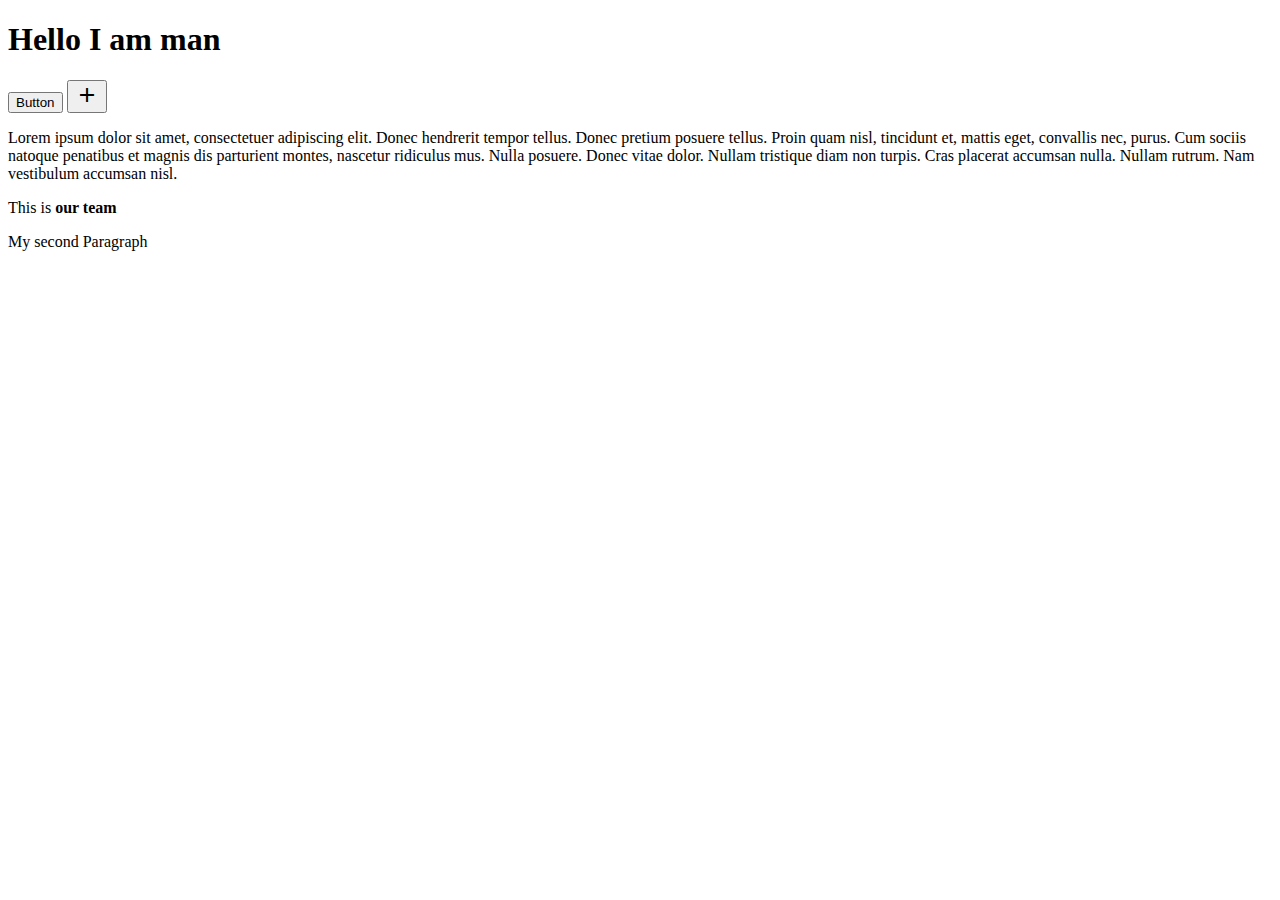
<file: Marcus/index.html>
<!DOCTYPE html>
<html>

<head>
  <title>BIGG BOI</title>
  <link rel="stylesheet" href="https://fonts.googleapis.com/icon?family=Material+Icons">
  <link rel="stylesheet" href="https://code.getmdl.io/1.3.0/material.indigo-pink.min.css">
  <script defer src="https://code.getmdl.io/1.3.0/material.min.js"></script>
  <meta name="viewport" content="width=device-width, initial-scale=1.0">

</head>

<body>

  <h1> Hello I am man </h1>

  <!-- Accent-colored raised button with ripple -->
  <button class="mdl-button mdl-js-button mdl-button--raised mdl-js-ripple-effect mdl-button--accent">
    Button
  </button>

  <!-- Colored FAB button -->
  <button class="mdl-button mdl-js-button mdl-button--fab mdl-button--colored">
    <i class="material-icons">add</i>
  </button>
  <p>
    Lorem ipsum dolor sit amet, consectetuer adipiscing elit. Donec hendrerit tempor tellus. Donec pretium posuere
    tellus. Proin quam nisl, tincidunt et, mattis eget, convallis nec, purus. Cum sociis natoque penatibus et magnis
    dis parturient montes, nascetur ridiculus mus. Nulla posuere. Donec vitae dolor. Nullam tristique diam non turpis.
    Cras placerat accumsan nulla. Nullam rutrum. Nam vestibulum accumsan nisl.
  </p>
  <p>This is <strong> our team </p> </strong>
  <p> My second Paragraph </p>
</body>

</html>
</file>
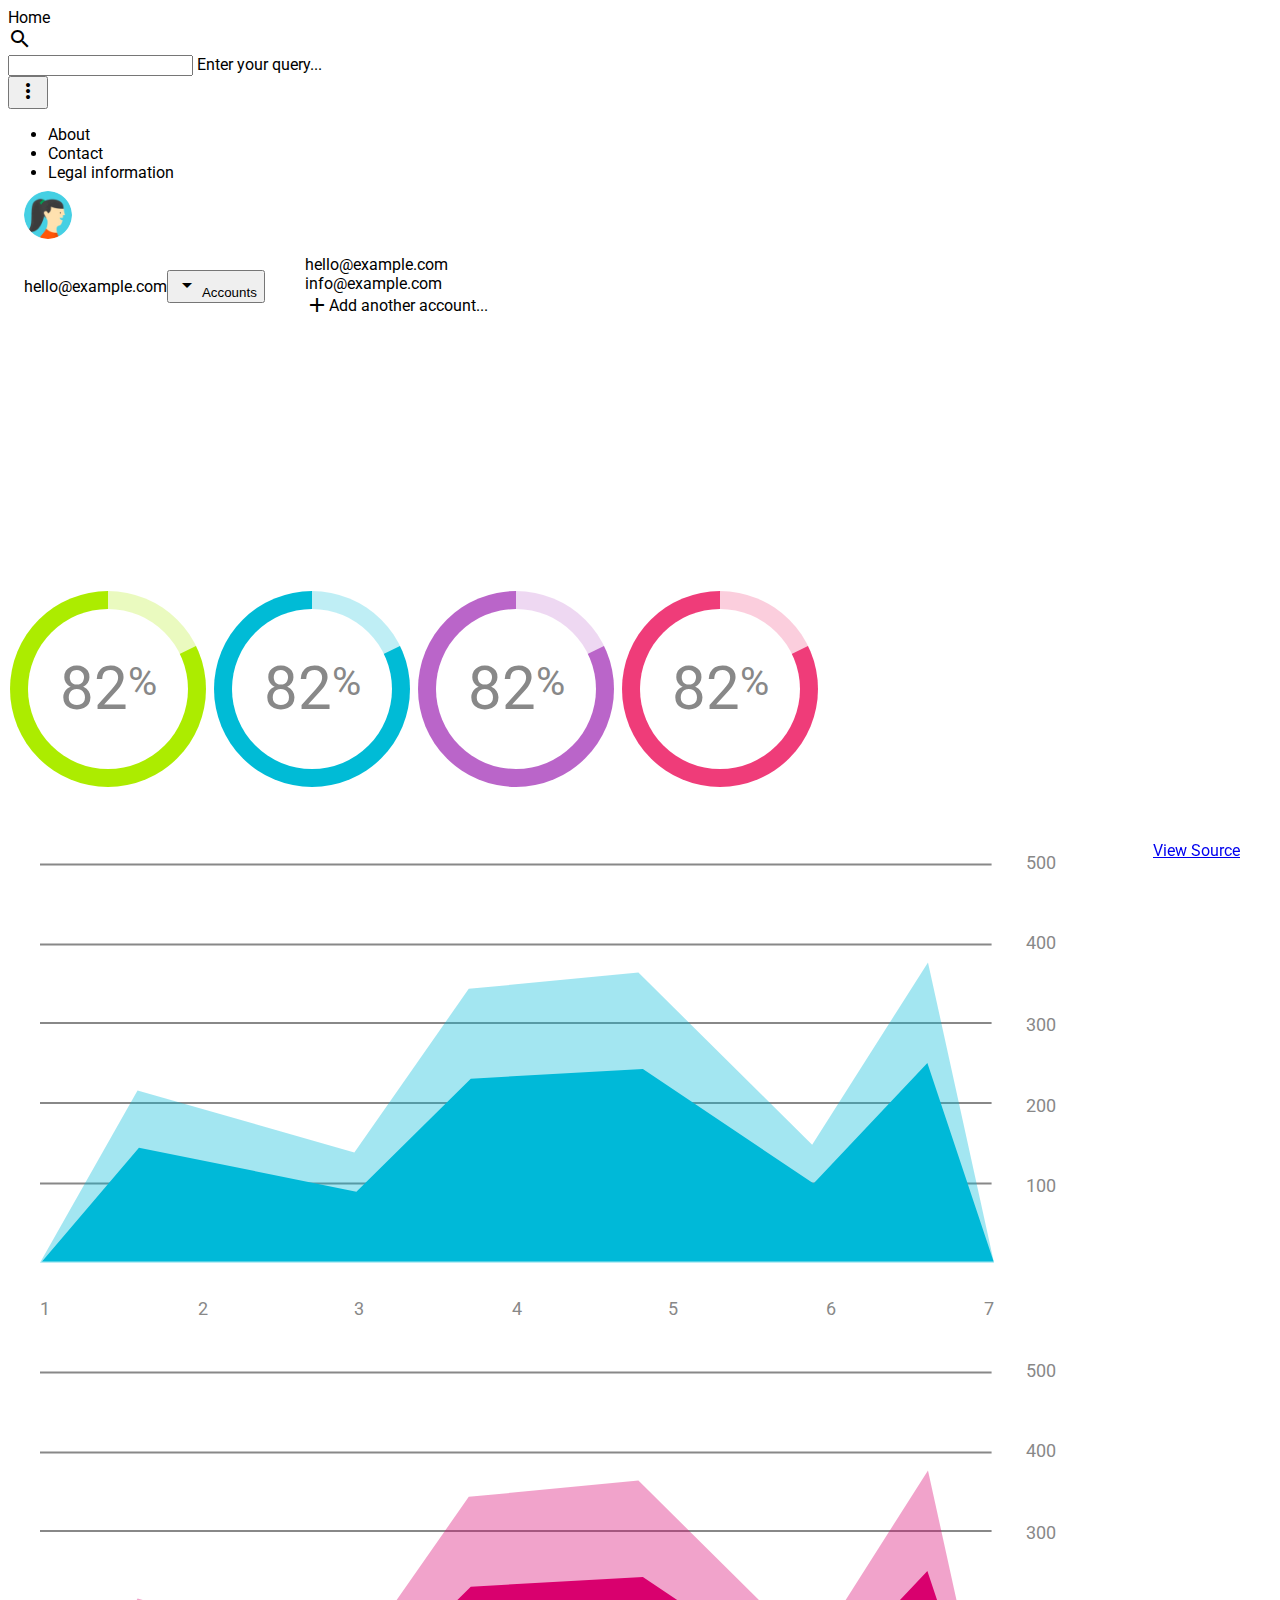
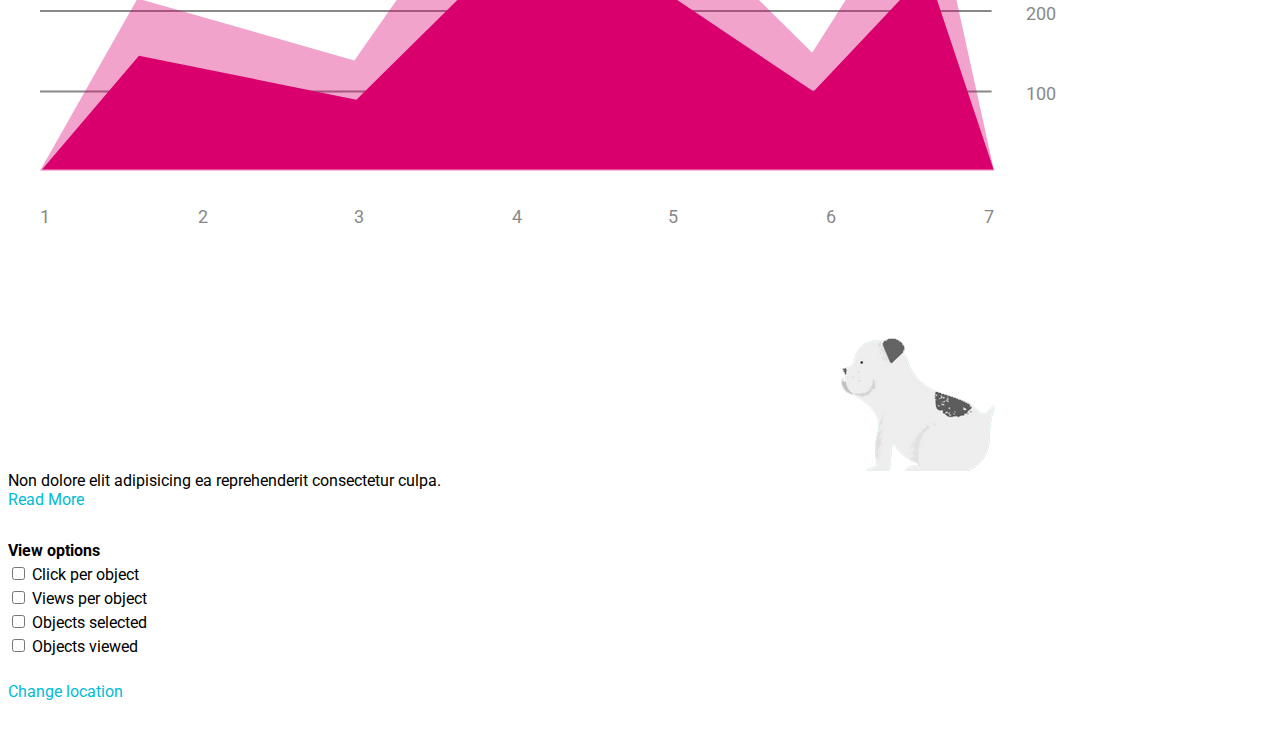
<file: Marcus/Material Design Goodness/index.html>
<!doctype html>
<!--
  Material Design Lite
  Copyright 2015 Google Inc. All rights reserved.

  Licensed under the Apache License, Version 2.0 (the "License");
  you may not use this file except in compliance with the License.
  You may obtain a copy of the License at

      https://www.apache.org/licenses/LICENSE-2.0

  Unless required by applicable law or agreed to in writing, software
  distributed under the License is distributed on an "AS IS" BASIS,
  WITHOUT WARRANTIES OR CONDITIONS OF ANY KIND, either express or implied.
  See the License for the specific language governing permissions and
  limitations under the License
-->
<html lang="en">
  <head>
    <meta charset="utf-8">
    <meta http-equiv="X-UA-Compatible" content="IE=edge">
    <meta name="description" content="A front-end template that helps you build fast, modern mobile web apps.">
    <meta name="viewport" content="width=device-width, initial-scale=1.0, minimum-scale=1.0">
    <title>Material Design Lite</title>

    <!-- Add to homescreen for Chrome on Android -->
    <meta name="mobile-web-app-capable" content="yes">
    <link rel="icon" sizes="192x192" href="images/android-desktop.png">

    <!-- Add to homescreen for Safari on iOS -->
    <meta name="apple-mobile-web-app-capable" content="yes">
    <meta name="apple-mobile-web-app-status-bar-style" content="black">
    <meta name="apple-mobile-web-app-title" content="Material Design Lite">
    <link rel="apple-touch-icon-precomposed" href="images/ios-desktop.png">

    <!-- Tile icon for Win8 (144x144 + tile color) -->
    <meta name="msapplication-TileImage" content="images/touch/ms-touch-icon-144x144-precomposed.png">
    <meta name="msapplication-TileColor" content="#3372DF">

    <link rel="shortcut icon" href="images/favicon.png">

    <!-- SEO: If your mobile URL is different from the desktop URL, add a canonical link to the desktop page https://developers.google.com/webmasters/smartphone-sites/feature-phones -->
    <!--
    <link rel="canonical" href="http://www.example.com/">
    -->

    <link rel="stylesheet" href="https://fonts.googleapis.com/css?family=Roboto:regular,bold,italic,thin,light,bolditalic,black,medium&amp;lang=en">
    <link rel="stylesheet" href="https://fonts.googleapis.com/icon?family=Material+Icons">
    <link rel="stylesheet" href="https://code.getmdl.io/1.3.0/material.cyan-light_blue.min.css">
    <link rel="stylesheet" href="styles.css">
    <style>
    #view-source {
      position: fixed;
      display: block;
      right: 0;
      bottom: 0;
      margin-right: 40px;
      margin-bottom: 40px;
      z-index: 900;
    }
    </style>
  </head>
  <body>
    <div class="demo-layout mdl-layout mdl-js-layout mdl-layout--fixed-drawer mdl-layout--fixed-header">
      <header class="demo-header mdl-layout__header mdl-color--grey-100 mdl-color-text--grey-600">
        <div class="mdl-layout__header-row">
          <span class="mdl-layout-title">Home</span>
          <div class="mdl-layout-spacer"></div>
          <div class="mdl-textfield mdl-js-textfield mdl-textfield--expandable">
            <label class="mdl-button mdl-js-button mdl-button--icon" for="search">
              <i class="material-icons">search</i>
            </label>
            <div class="mdl-textfield__expandable-holder">
              <input class="mdl-textfield__input" type="text" id="search">
              <label class="mdl-textfield__label" for="search">Enter your query...</label>
            </div>
          </div>
          <button class="mdl-button mdl-js-button mdl-js-ripple-effect mdl-button--icon" id="hdrbtn">
            <i class="material-icons">more_vert</i>
          </button>
          <ul class="mdl-menu mdl-js-menu mdl-js-ripple-effect mdl-menu--bottom-right" for="hdrbtn">
            <li class="mdl-menu__item">About</li>
            <li class="mdl-menu__item">Contact</li>
            <li class="mdl-menu__item">Legal information</li>
          </ul>
        </div>
      </header>
      <div class="demo-drawer mdl-layout__drawer mdl-color--blue-grey-900 mdl-color-text--blue-grey-50">
        <header class="demo-drawer-header">
          <img src="images/user.jpg" class="demo-avatar">
          <div class="demo-avatar-dropdown">
            <span>hello@example.com</span>
            <div class="mdl-layout-spacer"></div>
            <button id="accbtn" class="mdl-button mdl-js-button mdl-js-ripple-effect mdl-button--icon">
              <i class="material-icons" role="presentation">arrow_drop_down</i>
              <span class="visuallyhidden">Accounts</span>
            </button>
            <ul class="mdl-menu mdl-menu--bottom-right mdl-js-menu mdl-js-ripple-effect" for="accbtn">
              <li class="mdl-menu__item">hello@example.com</li>
              <li class="mdl-menu__item">info@example.com</li>
              <li class="mdl-menu__item"><i class="material-icons">add</i>Add another account...</li>
            </ul>
          </div>
        </header>
        <nav class="demo-navigation mdl-navigation mdl-color--blue-grey-800">
          <a class="mdl-navigation__link" href=""><i class="mdl-color-text--blue-grey-400 material-icons" role="presentation">home</i>Home</a>
          <a class="mdl-navigation__link" href=""><i class="mdl-color-text--blue-grey-400 material-icons" role="presentation">inbox</i>Inbox</a>
          <a class="mdl-navigation__link" href=""><i class="mdl-color-text--blue-grey-400 material-icons" role="presentation">delete</i>Trash</a>
          <a class="mdl-navigation__link" href=""><i class="mdl-color-text--blue-grey-400 material-icons" role="presentation">report</i>Spam</a>
          <a class="mdl-navigation__link" href=""><i class="mdl-color-text--blue-grey-400 material-icons" role="presentation">forum</i>Forums</a>
          <a class="mdl-navigation__link" href=""><i class="mdl-color-text--blue-grey-400 material-icons" role="presentation">flag</i>Updates</a>
          <a class="mdl-navigation__link" href=""><i class="mdl-color-text--blue-grey-400 material-icons" role="presentation">local_offer</i>Promos</a>
          <a class="mdl-navigation__link" href=""><i class="mdl-color-text--blue-grey-400 material-icons" role="presentation">shopping_cart</i>Purchases</a>
          <a class="mdl-navigation__link" href=""><i class="mdl-color-text--blue-grey-400 material-icons" role="presentation">people</i>Social</a>
          <div class="mdl-layout-spacer"></div>
          <a class="mdl-navigation__link" href=""><i class="mdl-color-text--blue-grey-400 material-icons" role="presentation">help_outline</i><span class="visuallyhidden">Help</span></a>
        </nav>
      </div>
      <main class="mdl-layout__content mdl-color--grey-100">
        <div class="mdl-grid demo-content">
          <div class="demo-charts mdl-color--white mdl-shadow--2dp mdl-cell mdl-cell--12-col mdl-grid">
            <svg fill="currentColor" width="200px" height="200px" viewBox="0 0 1 1" class="demo-chart mdl-cell mdl-cell--4-col mdl-cell--3-col-desktop">
              <use xlink:href="#piechart" mask="url(#piemask)" />
              <text x="0.5" y="0.5" font-family="Roboto" font-size="0.3" fill="#888" text-anchor="middle" dy="0.1">82<tspan font-size="0.2" dy="-0.07">%</tspan></text>
            </svg>
            <svg fill="currentColor" width="200px" height="200px" viewBox="0 0 1 1" class="demo-chart mdl-cell mdl-cell--4-col mdl-cell--3-col-desktop">
              <use xlink:href="#piechart" mask="url(#piemask)" />
              <text x="0.5" y="0.5" font-family="Roboto" font-size="0.3" fill="#888" text-anchor="middle" dy="0.1">82<tspan dy="-0.07" font-size="0.2">%</tspan></text>
            </svg>
            <svg fill="currentColor" width="200px" height="200px" viewBox="0 0 1 1" class="demo-chart mdl-cell mdl-cell--4-col mdl-cell--3-col-desktop">
              <use xlink:href="#piechart" mask="url(#piemask)" />
              <text x="0.5" y="0.5" font-family="Roboto" font-size="0.3" fill="#888" text-anchor="middle" dy="0.1">82<tspan dy="-0.07" font-size="0.2">%</tspan></text>
            </svg>
            <svg fill="currentColor" width="200px" height="200px" viewBox="0 0 1 1" class="demo-chart mdl-cell mdl-cell--4-col mdl-cell--3-col-desktop">
              <use xlink:href="#piechart" mask="url(#piemask)" />
              <text x="0.5" y="0.5" font-family="Roboto" font-size="0.3" fill="#888" text-anchor="middle" dy="0.1">82<tspan dy="-0.07" font-size="0.2">%</tspan></text>
            </svg>
          </div>
          <div class="demo-graphs mdl-shadow--2dp mdl-color--white mdl-cell mdl-cell--8-col">
            <svg fill="currentColor" viewBox="0 0 500 250" class="demo-graph">
              <use xlink:href="#chart" />
            </svg>
            <svg fill="currentColor" viewBox="0 0 500 250" class="demo-graph">
              <use xlink:href="#chart" />
            </svg>
          </div>
          <div class="demo-cards mdl-cell mdl-cell--4-col mdl-cell--8-col-tablet mdl-grid mdl-grid--no-spacing">
            <div class="demo-updates mdl-card mdl-shadow--2dp mdl-cell mdl-cell--4-col mdl-cell--4-col-tablet mdl-cell--12-col-desktop">
              <div class="mdl-card__title mdl-card--expand mdl-color--teal-300">
                <h2 class="mdl-card__title-text">Updates</h2>
              </div>
              <div class="mdl-card__supporting-text mdl-color-text--grey-600">
                Non dolore elit adipisicing ea reprehenderit consectetur culpa.
              </div>
              <div class="mdl-card__actions mdl-card--border">
                <a href="#" class="mdl-button mdl-js-button mdl-js-ripple-effect">Read More</a>
              </div>
            </div>
            <div class="demo-separator mdl-cell--1-col"></div>
            <div class="demo-options mdl-card mdl-color--deep-purple-500 mdl-shadow--2dp mdl-cell mdl-cell--4-col mdl-cell--3-col-tablet mdl-cell--12-col-desktop">
              <div class="mdl-card__supporting-text mdl-color-text--blue-grey-50">
                <h3>View options</h3>
                <ul>
                  <li>
                    <label for="chkbox1" class="mdl-checkbox mdl-js-checkbox mdl-js-ripple-effect">
                      <input type="checkbox" id="chkbox1" class="mdl-checkbox__input">
                      <span class="mdl-checkbox__label">Click per object</span>
                    </label>
                  </li>
                  <li>
                    <label for="chkbox2" class="mdl-checkbox mdl-js-checkbox mdl-js-ripple-effect">
                      <input type="checkbox" id="chkbox2" class="mdl-checkbox__input">
                      <span class="mdl-checkbox__label">Views per object</span>
                    </label>
                  </li>
                  <li>
                    <label for="chkbox3" class="mdl-checkbox mdl-js-checkbox mdl-js-ripple-effect">
                      <input type="checkbox" id="chkbox3" class="mdl-checkbox__input">
                      <span class="mdl-checkbox__label">Objects selected</span>
                    </label>
                  </li>
                  <li>
                    <label for="chkbox4" class="mdl-checkbox mdl-js-checkbox mdl-js-ripple-effect">
                      <input type="checkbox" id="chkbox4" class="mdl-checkbox__input">
                      <span class="mdl-checkbox__label">Objects viewed</span>
                    </label>
                  </li>
                </ul>
              </div>
              <div class="mdl-card__actions mdl-card--border">
                <a href="#" class="mdl-button mdl-js-button mdl-js-ripple-effect mdl-color-text--blue-grey-50">Change location</a>
                <div class="mdl-layout-spacer"></div>
                <i class="material-icons">location_on</i>
              </div>
            </div>
          </div>
        </div>
      </main>
    </div>
      <svg xmlns="http://www.w3.org/2000/svg" xmlns:xlink="http://www.w3.org/1999/xlink" version="1.1" style="position: fixed; left: -1000px; height: -1000px;">
        <defs>
          <mask id="piemask" maskContentUnits="objectBoundingBox">
            <circle cx=0.5 cy=0.5 r=0.49 fill="white" />
            <circle cx=0.5 cy=0.5 r=0.40 fill="black" />
          </mask>
          <g id="piechart">
            <circle cx=0.5 cy=0.5 r=0.5 />
            <path d="M 0.5 0.5 0.5 0 A 0.5 0.5 0 0 1 0.95 0.28 z" stroke="none" fill="rgba(255, 255, 255, 0.75)" />
          </g>
        </defs>
      </svg>
      <svg version="1.1" xmlns="http://www.w3.org/2000/svg" xmlns:xlink="http://www.w3.org/1999/xlink" viewBox="0 0 500 250" style="position: fixed; left: -1000px; height: -1000px;">
        <defs>
          <g id="chart">
            <g id="Gridlines">
              <line fill="#888888" stroke="#888888" stroke-miterlimit="10" x1="0" y1="27.3" x2="468.3" y2="27.3" />
              <line fill="#888888" stroke="#888888" stroke-miterlimit="10" x1="0" y1="66.7" x2="468.3" y2="66.7" />
              <line fill="#888888" stroke="#888888" stroke-miterlimit="10" x1="0" y1="105.3" x2="468.3" y2="105.3" />
              <line fill="#888888" stroke="#888888" stroke-miterlimit="10" x1="0" y1="144.7" x2="468.3" y2="144.7" />
              <line fill="#888888" stroke="#888888" stroke-miterlimit="10" x1="0" y1="184.3" x2="468.3" y2="184.3" />
            </g>
            <g id="Numbers">
              <text transform="matrix(1 0 0 1 485 29.3333)" fill="#888888" font-family="'Roboto'" font-size="9">500</text>
              <text transform="matrix(1 0 0 1 485 69)" fill="#888888" font-family="'Roboto'" font-size="9">400</text>
              <text transform="matrix(1 0 0 1 485 109.3333)" fill="#888888" font-family="'Roboto'" font-size="9">300</text>
              <text transform="matrix(1 0 0 1 485 149)" fill="#888888" font-family="'Roboto'" font-size="9">200</text>
              <text transform="matrix(1 0 0 1 485 188.3333)" fill="#888888" font-family="'Roboto'" font-size="9">100</text>
              <text transform="matrix(1 0 0 1 0 249.0003)" fill="#888888" font-family="'Roboto'" font-size="9">1</text>
              <text transform="matrix(1 0 0 1 78 249.0003)" fill="#888888" font-family="'Roboto'" font-size="9">2</text>
              <text transform="matrix(1 0 0 1 154.6667 249.0003)" fill="#888888" font-family="'Roboto'" font-size="9">3</text>
              <text transform="matrix(1 0 0 1 232.1667 249.0003)" fill="#888888" font-family="'Roboto'" font-size="9">4</text>
              <text transform="matrix(1 0 0 1 309 249.0003)" fill="#888888" font-family="'Roboto'" font-size="9">5</text>
              <text transform="matrix(1 0 0 1 386.6667 249.0003)" fill="#888888" font-family="'Roboto'" font-size="9">6</text>
              <text transform="matrix(1 0 0 1 464.3333 249.0003)" fill="#888888" font-family="'Roboto'" font-size="9">7</text>
            </g>
            <g id="Layer_5">
              <polygon opacity="0.36" stroke-miterlimit="10" points="0,223.3 48,138.5 154.7,169 211,88.5
              294.5,80.5 380,165.2 437,75.5 469.5,223.3 	"/>
            </g>
            <g id="Layer_4">
              <polygon stroke-miterlimit="10" points="469.3,222.7 1,222.7 48.7,166.7 155.7,188.3 212,132.7
              296.7,128 380.7,184.3 436.7,125 	"/>
            </g>
          </g>
        </defs>
      </svg>
      <a href="https://github.com/google/material-design-lite/blob/mdl-1.x/templates/dashboard/" target="_blank" id="view-source" class="mdl-button mdl-js-button mdl-button--raised mdl-js-ripple-effect mdl-button--colored mdl-color-text--white">View Source</a>
    <script src="https://code.getmdl.io/1.3.0/material.min.js"></script>
  </body>
</html>
</file>
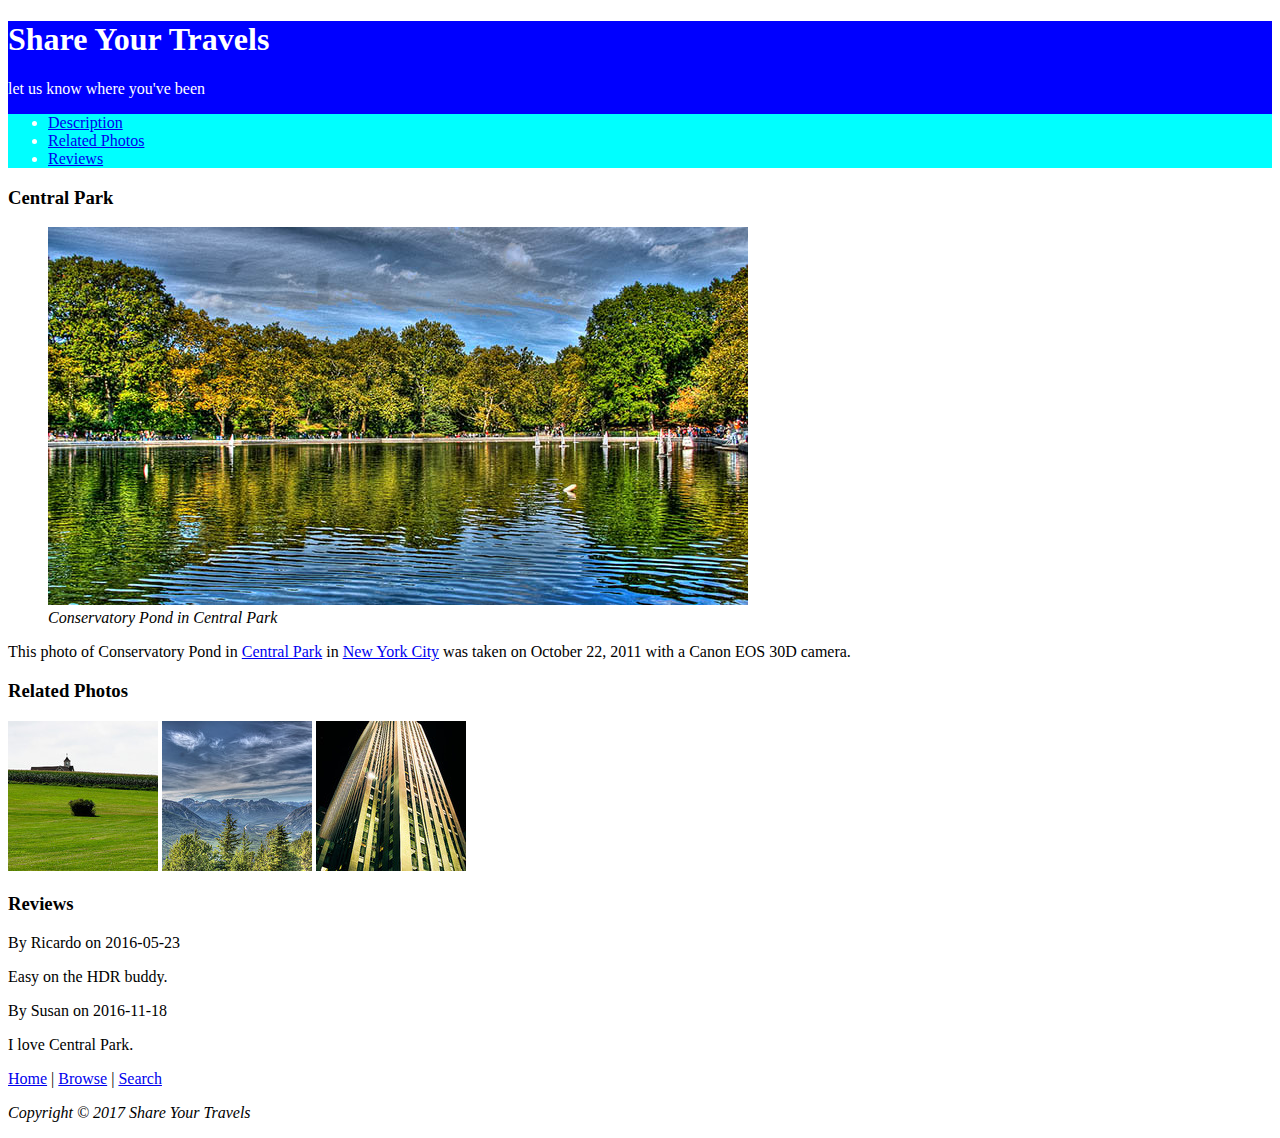
<file: Marcus/InClassExercises/CSS/0/css_inclass0.html>
<!DOCTYPE html>
<html lang="en">
<head>
    <link rel="stylesheet" href="styles.css" type="text/css">
   <meta charset="utf-8">
   <title>Share Your Travels</title>

</head>
<body>
    <header class="header">
         <h1>Share Your Travels</h1>
         <p>let us know where you've been</p>
      <nav class="nav">
        <ul>
          <li><a href="#description">Description</a></li>
          <li><a href="#related">Related Photos</a></li>
          <li><a href="#reviews">Reviews</a></li>
        </ul>
      </nav>
    </header>
    <main>
       <section id="description">
          <h3>Central Park</h3>
          <figure>
             <a href="images/large-central-park.jpg"><img src="images/central-park.jpg" alt="Central Park" title="Central Park" height="378"/></a>
              <figcaption>
                <em>Conservatory Pond in Central Park</em>
              </figcaption>
          </figure>
          <div>
          <p>This photo of Conservatory Pond in
          <a href="http://www.centralpark.com/">Central Park</a> in
          <a href="http://www1.nyc.gov">New York City</a> was taken on October 22, 2011 with a Canon EOS 30D camera.
          </p>
          </div>


       </section>
       <section id="related">
            <h3>Related Photos</h3>
            <div>
             <a href="images/related-large1.jpg"><img src="images/related-square1.jpg" alt="related photo" title="related photo" /></a>
             <a href="images/related-large2.jpg"><img src="images/related-square2.jpg" alt="related photo" title="related photo" /></a>
             <a href="images/related-large3.jpg"><img src="images/related-square3.jpg" alt="related photo" title="related photo" /></a>
            </div>
       </section>
       <section id="reviews">
          <h3>Reviews</h3>
          <div>
            <p class="byline">By Ricardo on <time>2016-05-23</time></p>
            <p>Easy on the HDR buddy.</p>
          </div>
          <div>
            <p class="byline">By Susan on <time>2016-11-18</time></p>
            <p>I love Central Park.</p>
          </div>
       </section>
    </main>
    <footer>
      <p><a href="#">Home</a> | <a href="#">Browse</a> | <a href="#">Search</a></p>
      <p><em>Copyright &copy; 2017 Share Your Travels</em></p>
    </footer>
</body>
</html>
</file>
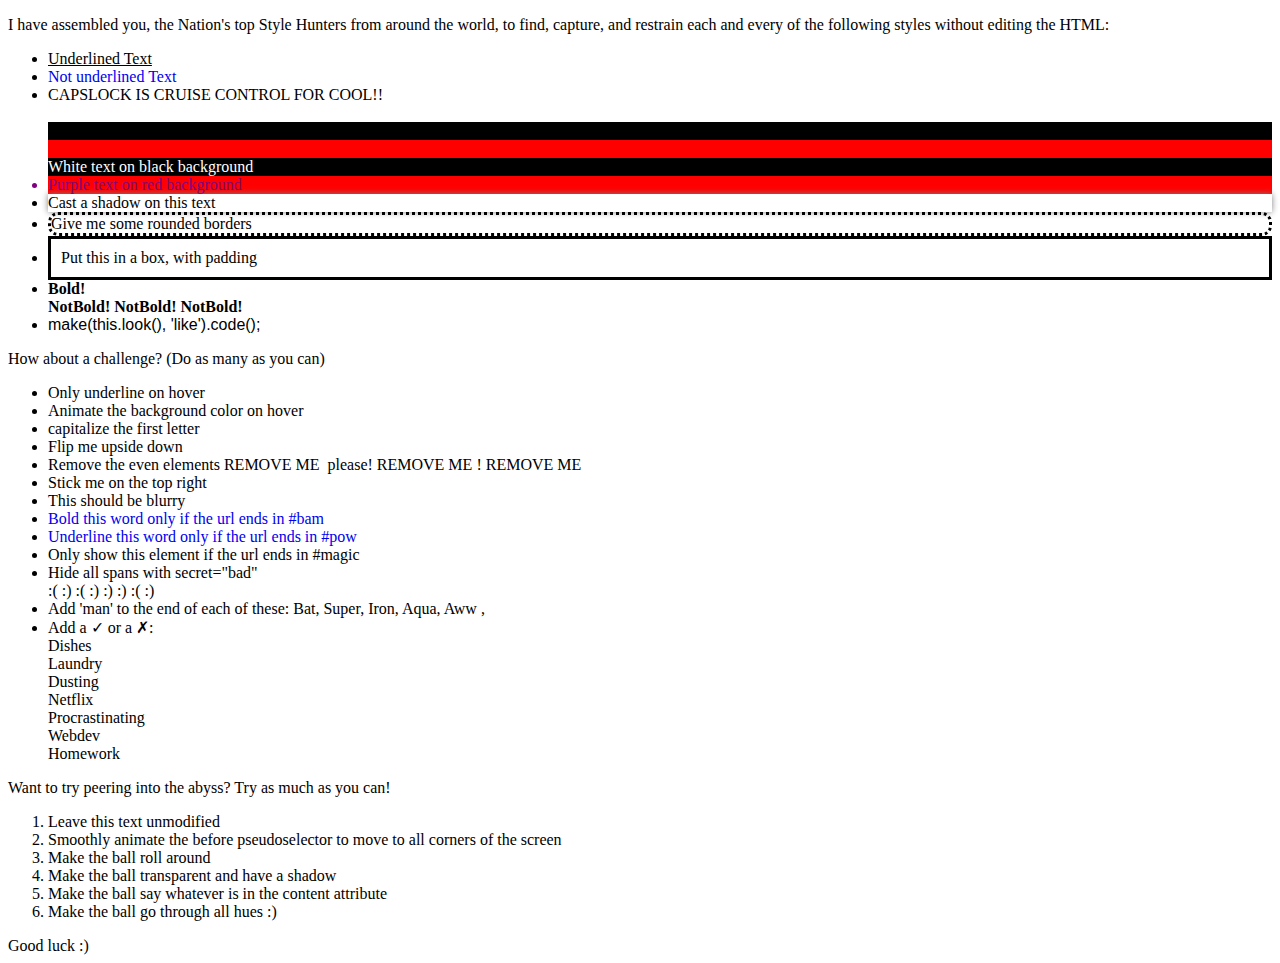
<file: Marcus/InClassExercises/CSS/1/styleinclass1.html>
<!DOCTYPE html>
<html>
  <head lang="en-US">
    <title>Style Hunter</title>
    <link rel="stylesheet" href="igotstyle.css">
  </head>
  <body>
    <!-- These challenges get harder as you go down the page! -->
    <p>
      I have assembled you, the Nation's top Style Hunters from around the world, to find, capture, and restrain each and every of the following styles without editing the HTML:
    </p>
    <ul>
      <!--
        It's not good practice to use a lot of CSS classes for one property, but for the sake of this assignment, we'll allow it.
      -->
      <li class="underline">Underlined Text</li>
      <li class="no-underline">
        <a href="#">Not underlined Text</a>
      </li>
      <li class="uppercase">capslock is cruise control for cool!!</li>
      <li class="cleartext">Invisible ink</li>
      <li class="cleartext bg-black">Invisible ink on black</li>
      <li class="cleartext bg-red">Invisible ink on red</li>
      <li class="fg-white bg-black">White text on black background</li>
      <li class="fg-purple bg-red">Purple text on red background</li>
      <li class="shadow">Cast a shadow on this text</li>
      <li class="round">
        Give me some rounded borders
      </li>
      <li class="borders">Put this in a box, with padding</li>
      <li class="bold">
        <span>Bold!</span>
        <div>
          <span>NotBold!</span>
          <span>NotBold!</span>
          <span>
            <span>NotBold!</span>
          </span>
        </div>
      </li>
      <li class="code">
        make(this.look(), 'like').code();
      </li>
    </ul>
    <p>
      <!--
        Google's your friend
        Try searching for pseudoselectors >:)
      -->
      How about a challenge? (Do as many as you can)
    </p>
    <ul>
      <li class="hover-underline">Only underline on hover</li>

      <!-- This will require two selectors -->
      <li class="hover-background">Animate the background color on hover</li>
      
      <li class="cap-first">capitalize the first letter</li>

      <!-- Hint: this requires 2 properties -->
      <li>
        <span class="rotate">Flip me upside down</span>
      </li>

      <li class="cant-even">
        <span>Remove the even elements</span>
        <span>REMOVE ME</span>
        <span>&nbsp;please!</span>
        <span>REMOVE ME</span>
        <span>!</span>
        <span>REMOVE ME</span>
      </li>

      <!--
        Hint: requires 3 properties
      -->
      <li class="stuck">
        Stick me on the top right
      </li>

      <li class="blur">This should be blurry</li>

      <li class="no-underline">
        <a href="#bam">
          Bold <span id="bam">this word</span> only if the url ends in #bam
        </a>
      </li>

      <li class="no-underline">
        <a href="#pow">
          Underline <span id="pow">this word</span> only if the url ends in #pow
        </a>
      </li>

      <li id="magic">
        Only show this element if the url ends in #magic
      </li>

      <li>
        Hide all spans with secret="bad"
        <div>
          <span secret="bad">:(</span>
          <span secret="good">:)</span>
          <span secret="bad">:(</span>
          <span secret="good">:)</span>
          <span secret="good">:)</span>
          <span secret="good">:)</span>
          <span secret="bad">:(</span>
          <span secret="good">:)</span>
        </div>
      </li>

      <li>
        Add 'man' to the end of each of these:
        <span class="suffix">Bat</span>,
        <span class="suffix">Super</span>,
        <span class="suffix">Iron</span>,
        <span class="suffix">Aqua</span>,
        <span class="suffix">Aww&nbsp;</span>,
      </li>

      <!--
        Hint: two selectors, similar to the last two
      -->
      <li>
        <!--
          For the lazy: ✓✗ (copy and paste)
        -->
        Add a &check; or a &cross;:
        <div done="yes">Dishes</div>
        <div done="no">Laundry</div>
        <div done="no">Dusting</div>
        <div done="yes">Netflix</div>
        <div done="yes">Procrastinating</div>
        <div done="yes">Webdev</div>
        <div done="no">Homework</div>
      </li>

      <!--
        This one should stump most people lol
        Don't use a check as a selector in practice please!

        You will need to use keyframes
      -->
    </ul>
    <p>
      Want to try peering into the abyss? Try as much as you can!
    </p>
    <div class="✓" content="Nice">
      <ol>
        <li>Leave this text unmodified</li>
        <li>Smoothly animate the before pseudoselector to move to all corners of the screen</li>
        <li>Make the ball roll around</li>
        <li>Make the ball transparent and have a shadow</li>
        <li>Make the ball say whatever is in the content attribute</li>
        <li>Make the ball go through all hues :)</li>
      </ol>
      <!-- Did you think webdev would be easy?? -->
      Good luck :)
    </div>
  </body>
</html>
</file>
<file: Marcus/Material Design Goodness/styles.css>
/**
 * Copyright 2015 Google Inc. All Rights Reserved.
 *
 * Licensed under the Apache License, Version 2.0 (the "License");
 * you may not use this file except in compliance with the License.
 * You may obtain a copy of the License at
 *
 *      http://www.apache.org/licenses/LICENSE-2.0
 *
 * Unless required by applicable law or agreed to in writing, software
 * distributed under the License is distributed on an "AS IS" BASIS,
 * WITHOUT WARRANTIES OR CONDITIONS OF ANY KIND, either express or implied.
 * See the License for the specific language governing permissions and
 * limitations under the License.
 */

html, body {
  font-family: 'Roboto', 'Helvetica', sans-serif;
}
.demo-avatar {
  width: 48px;
  height: 48px;
  border-radius: 24px;
}
.demo-layout .mdl-layout__header .mdl-layout__drawer-button {
  color: rgba(0, 0, 0, 0.54);
}
.mdl-layout__drawer .avatar {
  margin-bottom: 16px;
}
.demo-drawer {
  border: none;
}
/* iOS Safari specific workaround */
.demo-drawer .mdl-menu__container {
  z-index: -1;
}
.demo-drawer .demo-navigation {
  z-index: -2;
}
/* END iOS Safari specific workaround */
.demo-drawer .mdl-menu .mdl-menu__item {
  display: -webkit-flex;
  display: -ms-flexbox;
  display: flex;
  -webkit-align-items: center;
      -ms-flex-align: center;
          align-items: center;
}
.demo-drawer-header {
  box-sizing: border-box;
  display: -webkit-flex;
  display: -ms-flexbox;
  display: flex;
  -webkit-flex-direction: column;
      -ms-flex-direction: column;
          flex-direction: column;
  -webkit-justify-content: flex-end;
      -ms-flex-pack: end;
          justify-content: flex-end;
  padding: 16px;
  height: 151px;
}
.demo-avatar-dropdown {
  display: -webkit-flex;
  display: -ms-flexbox;
  display: flex;
  position: relative;
  -webkit-flex-direction: row;
      -ms-flex-direction: row;
          flex-direction: row;
  -webkit-align-items: center;
      -ms-flex-align: center;
          align-items: center;
  width: 100%;
}

.demo-navigation {
  -webkit-flex-grow: 1;
      -ms-flex-positive: 1;
          flex-grow: 1;
}
.demo-layout .demo-navigation .mdl-navigation__link {
  display: -webkit-flex !important;
  display: -ms-flexbox !important;
  display: flex !important;
  -webkit-flex-direction: row;
      -ms-flex-direction: row;
          flex-direction: row;
  -webkit-align-items: center;
      -ms-flex-align: center;
          align-items: center;
  color: rgba(255, 255, 255, 0.56);
  font-weight: 500;
}
.demo-layout .demo-navigation .mdl-navigation__link:hover {
  background-color: #00BCD4;
  color: #37474F;
}
.demo-navigation .mdl-navigation__link .material-icons {
  font-size: 24px;
  color: rgba(255, 255, 255, 0.56);
  margin-right: 32px;
}

.demo-content {
  max-width: 1080px;
}

.demo-charts {
  -webkit-align-items: center;
      -ms-flex-align: center;
          align-items: center;
}
.demo-chart:nth-child(1) {
  color: #ACEC00;
}
.demo-chart:nth-child(2) {
  color: #00BBD6;
}
.demo-chart:nth-child(3) {
  color: #BA65C9;
}
.demo-chart:nth-child(4) {
  color: #EF3C79;
}
.demo-graphs {
  padding: 16px 32px;
  display: -webkit-flex;
  display: -ms-flexbox;
  display: flex;
  -webkit-flex-direction: column;
      -ms-flex-direction: column;
          flex-direction: column;
  -webkit-align-items: stretch;
      -ms-flex-align: stretch;
          align-items: stretch;
}
/* TODO: Find a proper solution to have the graphs
 * not float around outside their container in IE10/11.
 * Using a browserhacks.com solution for now.
 */
_:-ms-input-placeholder, :root .demo-graphs {
  min-height: 664px;
}
_:-ms-input-placeholder, :root .demo-graph {
  max-height: 300px;
}
/* TODO end */
.demo-graph:nth-child(1) {
  color: #00b9d8;
}
.demo-graph:nth-child(2) {
  color: #d9006e;
}

.demo-cards {
  -webkit-align-items: flex-start;
      -ms-flex-align: start;
          align-items: flex-start;
  -webkit-align-content: flex-start;
      -ms-flex-line-pack: start;
          align-content: flex-start;
}
.demo-cards .demo-separator {
  height: 32px;
}
.demo-cards .mdl-card__title.mdl-card__title {
  color: white;
  font-size: 24px;
  font-weight: 400;
}
.demo-cards ul {
  padding: 0;
}
.demo-cards h3 {
  font-size: 1em;
}
.demo-updates .mdl-card__title {
  min-height: 200px;
  background-image: url('images/dog.png');
  background-position: 90% 100%;
  background-repeat: no-repeat;
}
.demo-cards .mdl-card__actions a {
  color: #00BCD4;
  text-decoration: none;
}

.demo-options h3 {
  margin: 0;
}
.demo-options .mdl-checkbox__box-outline {
  border-color: rgba(255, 255, 255, 0.89);
}
.demo-options ul {
  margin: 0;
  list-style-type: none;
}
.demo-options li {
  margin: 4px 0;
}
.demo-options .material-icons {
  color: rgba(255, 255, 255, 0.89);
}
.demo-options .mdl-card__actions {
  height: 64px;
  display: -webkit-flex;
  display: -ms-flexbox;
  display: flex;
  box-sizing: border-box;
  -webkit-align-items: center;
      -ms-flex-align: center;
          align-items: center;
}
</file>
<file: Marcus/InClassExercises/CSS/0/styles.css>
.header {
    background: blue;
    color:white;
}

.nav {
    background: aqua;
    color:white;
}
</file>
<file: Marcus/InClassExercises/CSS/1/igotstyle.css>
.underline{
    text-decoration: underline;
}

.no-underline > * {
    text-decoration: none;
}

.uppercase {
    text-transform: uppercase;
}

.cleartext {
    color: rgba(0,0,0,0)
}

.fg-white {
    color: white;
}

.fg-purple {
    color: purple;
}

.bg-red {
    background: red;
}

.bg-black {
    background: black;
}

.shadow {
    box-shadow: 0 0 6px gray;
}

.round {
    border-style: dotted;
    border-radius: 10px;
}

.borders {
    padding: 10px;
    border-style: solid;
}

.bold > * {
    font-weight: bold;
}

.code {
    font-family: "Source Code Variable", sans-serif;
}
</file>
